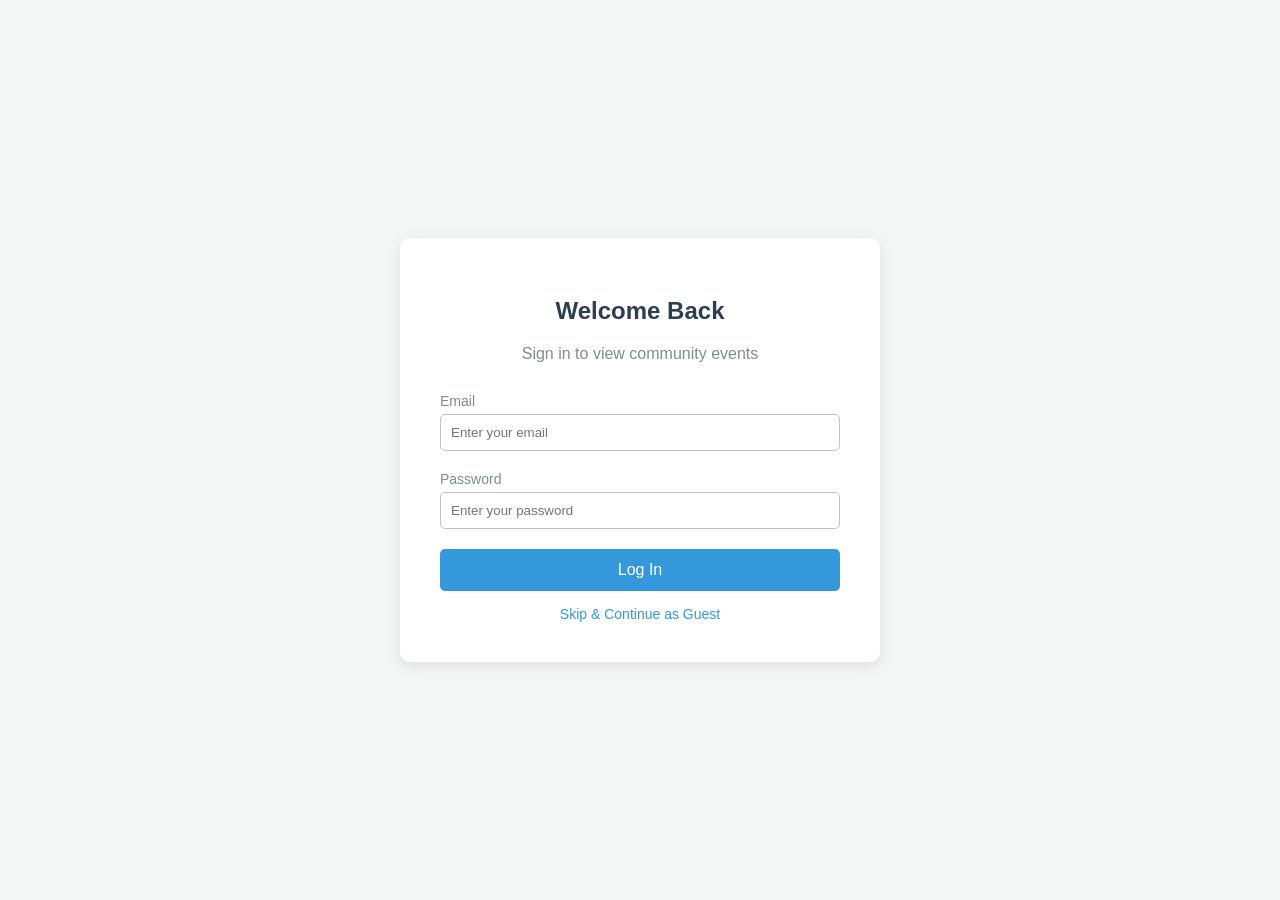
<file: frontend/login.html>
<!DOCTYPE html>
<html lang="en">
<head>
    <meta charset="UTF-8">
    <meta name="viewport" content="width=device-width, initial-scale=1.0">
    <title>Login - Community Event Map</title>
    <style>
        body {
            font-family: 'Segoe UI', Tahoma, Geneva, Verdana, sans-serif;
            background-color: #f4f7f6;
            display: flex;
            justify-content: center;
            align-items: center;
            height: 100vh;
            margin: 0;
        }
        .login-container {
            background-color: white;
            padding: 40px;
            border-radius: 10px;
            box-shadow: 0 4px 15px rgba(0,0,0,0.1);
            width: 100%;
            max-width: 400px;
            text-align: center;
        }
        h2 {
            color: #2c3e50;
            margin-bottom: 20px;
        }
        .input-group {
            margin-bottom: 20px;
            text-align: left;
        }
        .input-group label {
            display: block;
            margin-bottom: 5px;
            color: #7f8c8d;
            font-size: 14px;
        }
        .input-group input {
            width: 100%;
            padding: 10px;
            border: 1px solid #bdc3c7;
            border-radius: 5px;
            box-sizing: border-box;
        }
        .login-btn {
            background-color: #3498db;
            color: white;
            border: none;
            padding: 12px;
            width: 100%;
            border-radius: 5px;
            font-size: 16px;
            cursor: pointer;
            transition: background 0.3s;
        }
        .login-btn:hover {
            background-color: #2980b9;
        }
        .guest-link {
            display: block;
            margin-top: 15px;
            color: #3498db;
            text-decoration: none;
            font-size: 14px;
        }
        .guest-link:hover {
            text-decoration: underline;
        }
    </style>
</head>
<body>

    <div class="login-container">
        <h2>Welcome Back</h2>
        <p style="color: #7f8c8d; margin-bottom: 30px;">Sign in to view community events</p>
        
        <form action="index.html" method="GET">
            <div class="input-group">
                <label for="email">Email</label>
                <input type="email" id="email" name="email" placeholder="Enter your email" required>
            </div>
            <div class="input-group">
                <label for="password">Password</label>
                <input type="password" id="password" name="password" placeholder="Enter your password" required>
            </div>
            <button type="submit" class="login-btn">Log In</button>
        </form>

        <a href="map.html" class="guest-link">Skip & Continue as Guest</a>
    </div>

</body>
</html>
</file>
